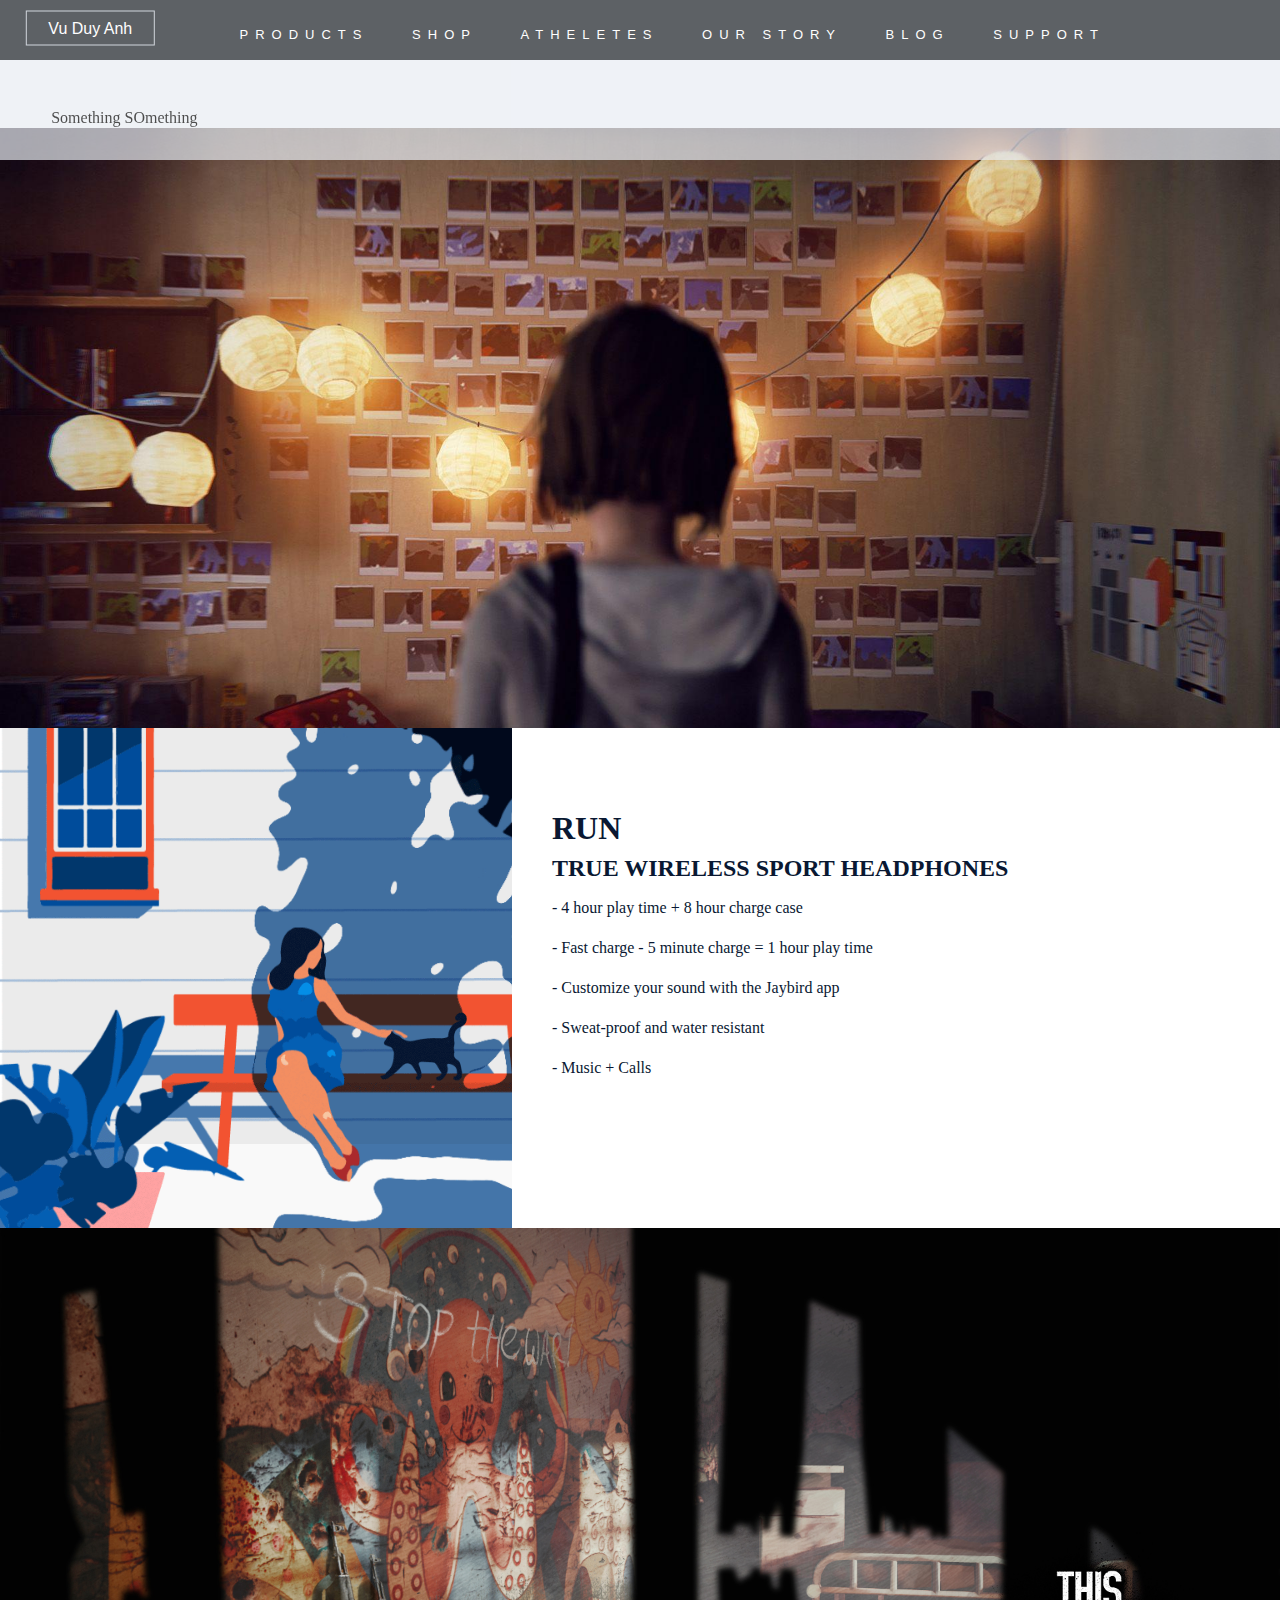
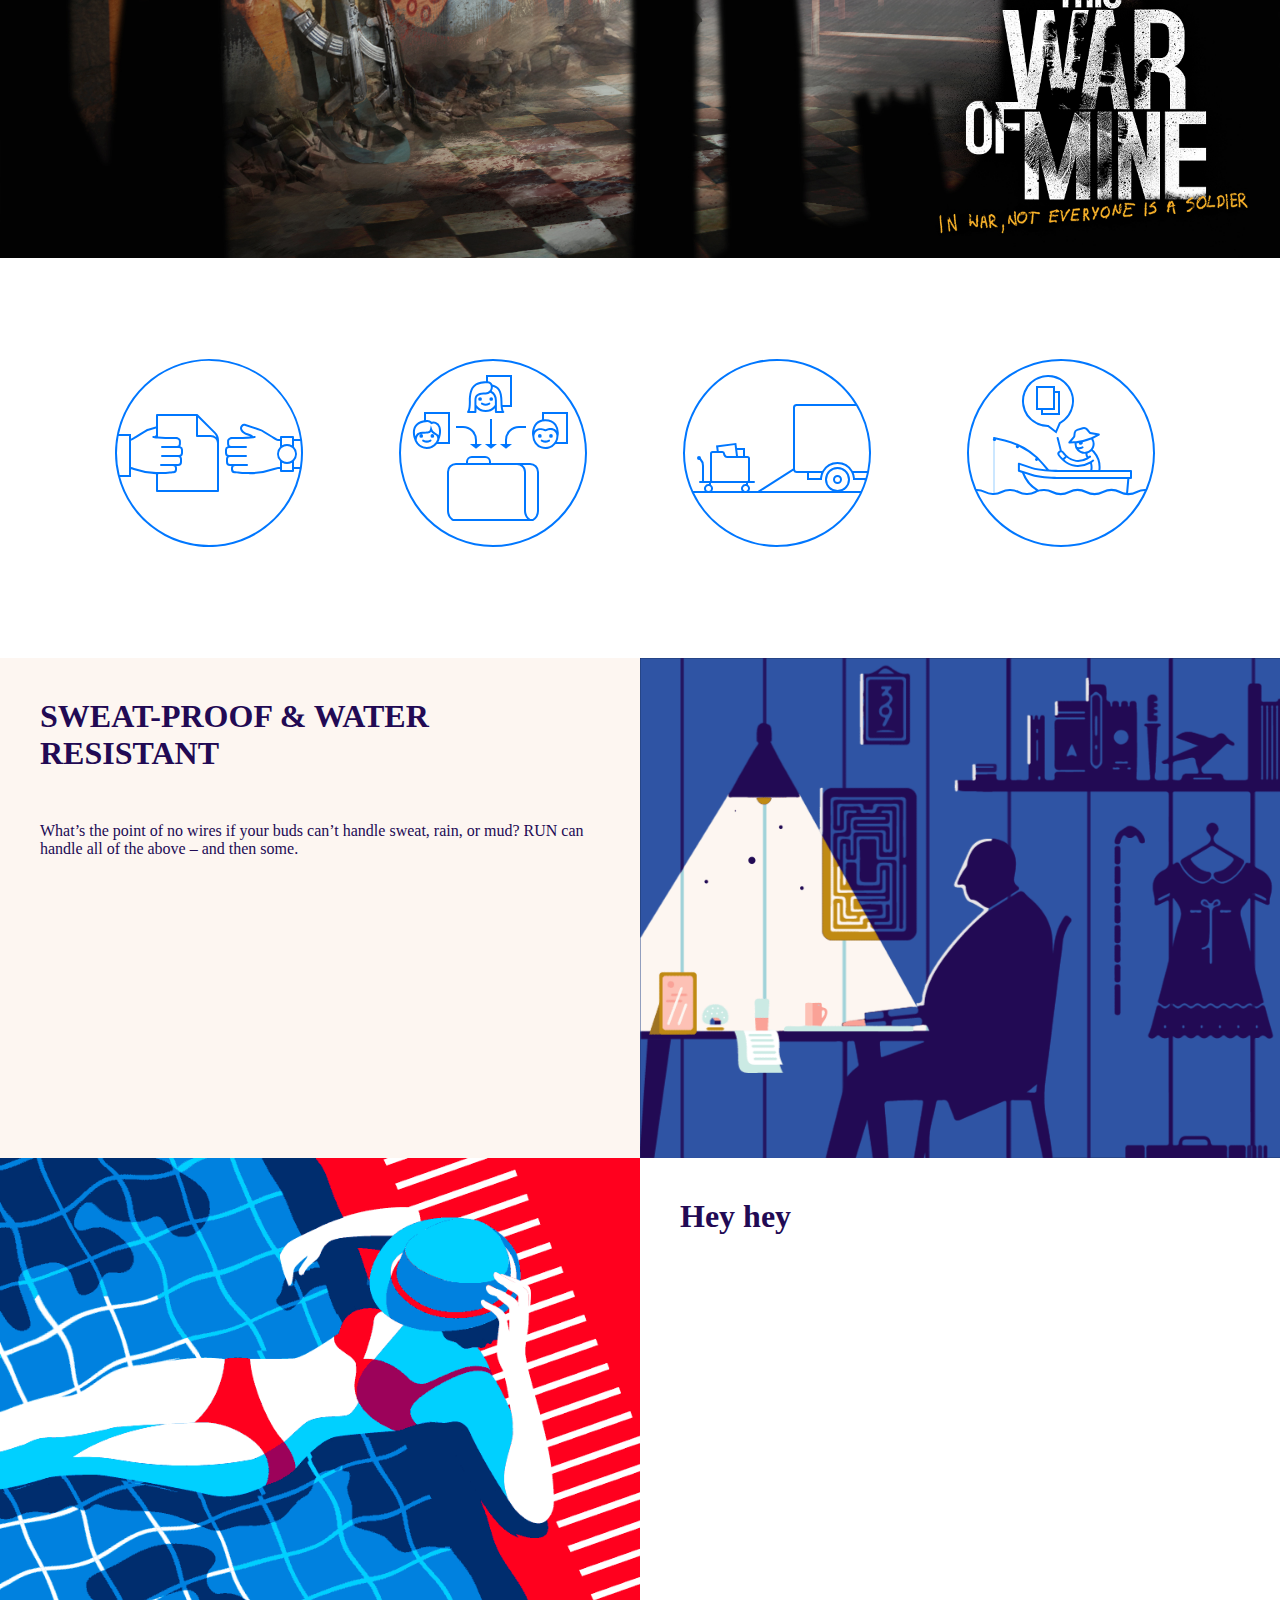
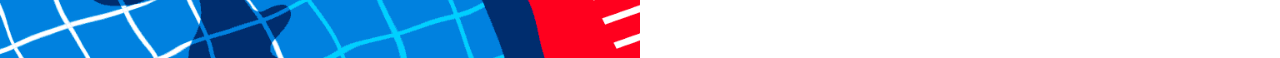
<file: index.html>
<!DOCTYPE html>
<html lang="en">

<head>
    <meta charset="UTF-8">
    <meta name="viewport" content="width=device-width, initial-scale=1.0">
    <meta http-equiv="X-UA-Compatible" content="ie=edge">
    <title>DuyAnhVu</title>
    <link rel="shortcut icon" type="image/png" href="https://static-cdn.jtvnw.net/emoticons/v1/245/1.0">
    <link rel="stylesheet" href="./css/style.css">
</head>

<body>
    <div class="header_wrapper">

        <div class="header">
            <div class="header_child profile_name">
                <p>Vu Duy Anh</p>
            </div>
            <div class="header_child menu">
                <span id="products_span">PRODUCTS</span>
                <span id="shop_span">SHOP</span>
                <span>ATHELETES</span>
                <span>OUR STORY</span>
                <span>BLOG</span>
                <span>SUPPORT</span>
            </div>
        </div>

        <div id="header_third" class="header_third">
                <div class="product_discrip">
                    
                </div>
                <div class="product_discrip2">

                </div>

            </div>

        <div class="header_second">
            <div class="discription">
                <p>Something SOmething</p>
            </div>
        </div>

        
    </div>

    <div class="wrapper">
        <div class="first_background">

        </div>
        <div class="product_about">
            <div class="product_img">
            </div>
            <div class="product_detail">
                <h1>RUN</h1>
                <h2>TRUE WIRELESS SPORT HEADPHONES</h2>
                <p>- 4 hour play time + 8 hour charge case</p>
                <p>- Fast charge - 5 minute charge = 1 hour play time</p>
                <p>- Customize your sound with the Jaybird app</p>
                <p>- Sweat-proof and water resistant</p>
                <p>- Music + Calls</p>
            </div>
        </div>

        <div class="second_background">

        </div>

        <div class="function">
            <div class="function_child func1">
                    
            </div>

            <div class="function_child func2">
                    
            </div>

            <div class="function_child func3">
                    
            </div>

            <div class="function_child func4">
                    
            </div>
        </div>

        <div class="feature">
            <div class="feature_detail">
                <h1>SWEAT-PROOF & WATER RESISTANT</h1>
                <p>What’s the point of no wires if your buds can’t handle sweat, rain, or mud? RUN can handle all of the above – and then some.</p>
            </div>

            <div class="feature_img">
                    
            </div>
        </div>

        <div class="feature2">
                <div class="feature_img2">
                        
                </div>
                <div class="feature_detail2">
                    <h1>Hey hey</h1>
                </div>
    
                
            </div>
    </div>

    <script src="./lib/jquery.min.js"></script>
    <script src="./lib/script.js"></script>
</body>
</html>
</file>
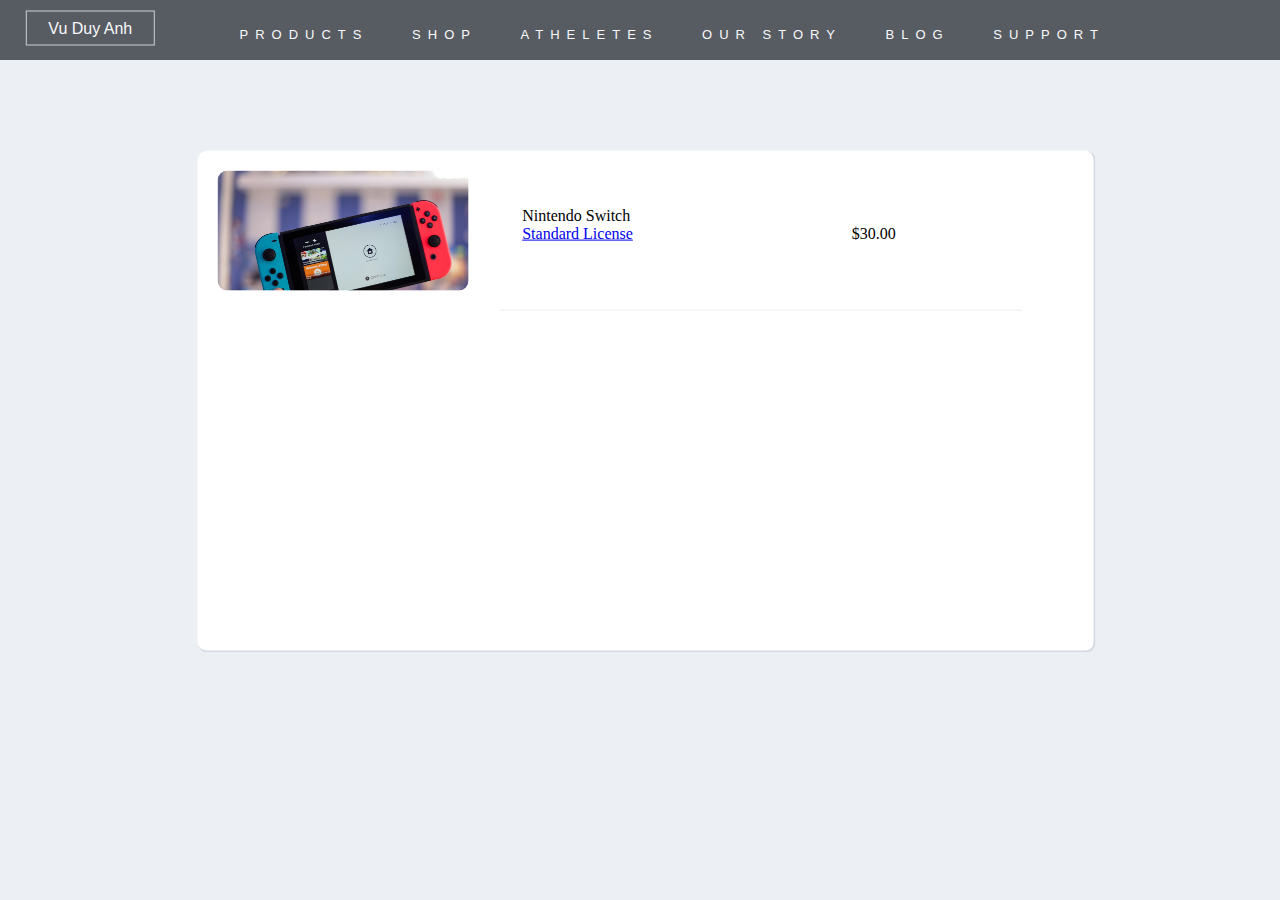
<file: shop.html>
<!DOCTYPE html>
<html lang="en">

<head>
    <meta charset="UTF-8">
    <meta name="viewport" content="width=device-width, initial-scale=1.0">
    <meta http-equiv="X-UA-Compatible" content="ie=edge">
    <title>Shop</title>
    <link rel="shortcut icon" type="image/png" href="https://static-cdn.jtvnw.net/emoticons/v1/245/1.0">
    <link rel="stylesheet" href="./css/style_shop.css">
    <link rel="stylesheet" href="./css/style.css">
</head>

<body>
    <div class="header_wrapper">

        <div class="header">
            <div class="header_child profile_name">
                <p>Vu Duy Anh</p>
            </div>
            <div class="header_child menu">
                <span id="products_span">PRODUCTS</span>
                <span id="shop_span">SHOP</span>
                <span>ATHELETES</span>
                <span>OUR STORY</span>
                <span>BLOG</span>
                <span>SUPPORT</span>
            </div>
        </div>

        <div id="header_third" class="header_third">
            <div class="product_discrip">

            </div>
            <div class="product_discrip2">

            </div>

        </div>
    </div>

    <div id="shop_cart" class="shop_cart">
        <div id="cart_detail" class="cart_detail">
            <div id="cart1" class="cart">
                <div id="cart1_img">
                </div>
                <div id="cart1_detail">
                    <p>Nintendo Switch</p>
                    <a href="#">Standard License</a>
                    <p id="cart1_p">$30.00</p>
                </div>
                
                <div id="cart1_border"></div>
            </div>
        </div>
    </div>
    <script src="./lib/jquery.min.js"></script>
    <script src="./lib/script.js"></script>
</body>

</html>
</file>
<file: css/style.css>
*{margin: 0; padding: 0}

@font-face{
    font-family:'Glyphicons Halflings';
    src:url(../assets/fonts/glyphicons-halflings-regular.eot);
}

.header{
    
    width: 100%;
    height: 60px;
    background-color: rgba(25, 30, 36, 1);
    opacity: 0.7;
    font-family: Helvetica;
    
}

.header_second{
    position: absolute;
    top: 60px;
    width: 100%;
    height: 100px;
    opacity: 0.7;
    background-color: #E8EDF3;
    z-index: 0;
}

.header_second .discription{
    position: relative;
    transform: translate(4%, 270%);
    
}

.header_third{
    width: 100%;
    height: 0px;
    opacity: 0.94;
    background-color: #E8EDF3;
    transition: 0.5s;
    z-index: 1;
    position: relative;
    display: inline-block;
}

.header_third .product_discrip{
   position: relative;
   background: url('../assets/cuphead1.jpg') no-repeat;
   width: 300px;
   height: 0px;
   left: 30px;
   top: 30px;
   background-size: cover;
   
}
/* 
.header_third .product_discrip2{
    position: relative;
    background: url('../assets/dumb1.jpg') no-repeat;
    width: 300px;
    height: 0px;
    top: -100px;
    left: 370px;
    background-size: cover;
    
 } */

.header_wrapper{
    position: fixed;
    width: 100%;
    top: 0;
    z-index: 3;
}

.header_child{
    float: left;
    
    position: relative;
    color: rgb(255, 255, 255);
    font-weight: lighter;
    cursor: pointer;
}

.profile_name{
    border: 1px solid rgb(190, 197, 206);
    transform: translate(20%, 30%);
    width: 127px;
    height: 33px;
    text-align: center;
    line-height: 33px;
    

}

.menu{
    font-size: 13px;
    transform: translate(10%, 180%);
    
}
.menu span{
    margin: 0 20px;
    transition: 0.5s;
    letter-spacing: 7px;
}

.menu span:hover{
    color: rgb(144, 154, 165);
}

.first_background{
    width: 100%;
    height: 600px;
    background: url('../assets/background4.jpg');
    background-size: cover;
    margin-top: 10%;
}

.product_about{
    width: 100%;
    height: 500px;
    
}

.product_img{
    height: 100%;
    width: 40%;
    background: url('../assets/norde.gif');
    float: left;
    background-size: cover;
}

.product_detail{
    height: 100%;
    width: 50%;
    float: left;
    line-height: 40px;
    font-family: 'Glyphicons Halflings';
    padding: 80px 0 0 40px;;
    color: #091832;
}

.product_detail p{
    font-weight: lighter;
}

.second_background{
    background: url('../assets/background3.jpg');
    width: 100%;
    height: 630px;
    background-size: cover;
    background-position: center -80px;
}

.function{
    position: relative;
    width: 100%;
    height: 400px;
    text-align: center;
    z-index: 0.2;
}
.function div{
    display: inline-block;
    position: relative;
    width: 200px;
    height: 200px;
    margin: 0 40px;
    transform: translate(0, 50%);
}

.func1{
    background: url('../assets/share.svg') no-repeat;
}

.func2{
    background: url('../assets/collaborate.svg') no-repeat;
}

.func3{
    background: url('../assets/store.svg') no-repeat;
}

.func4{
    background: url('../assets/access.svg') no-repeat;
}

.func1:hover{
    background: url('../assets/share_color.svg') no-repeat;
}

.func2:hover{
    background: url('../assets/collaborate_color.svg') no-repeat;
}

.func3:hover{
    background: url('../assets/store_color.svg') no-repeat;
}

.func4:hover{
    background: url('../assets/access_color.svg') no-repeat;
}

.feature{
    width: 100%;
    height: 500px;

}

.feature_detail{
    height: 100%;
    width: 50%;
    float: left;
    
    font-family: 'Glyphicons Halflings';
    background-color: #FDF6F1;
    color: #220A54;

}
.feature_detail h1{
    padding: 40px;
}
.feature_detail p{
    font-weight: lighter;
    padding: 10px 40px 40px 40px;
}

.feature_img{
    background: url('../assets/norde2.gif') no-repeat;
    background-size: cover;
    width: 50%;
    height: 100%;
    float: left;
    
}

.feature2{
    width: 100%;
    height: 500px;

}

.feature_detail2{
    height: 100%;
    width: 50%;
    float: left;
    /* line-height: 40px; */
    font-family: 'Glyphicons Halflings';
    
    background-color: #FFFFFF;
    color: #220A54;
}

.feature_img2{
    background: url('../assets/norde3.gif') no-repeat;
    background-size: cover;
    width: 50%;
    height: 100%;
    float: left;   
}

.feature_detail2 h1{
    padding: 40px;
}
.feature_detail2 p{
    font-weight: lighter;
    padding: 10px 40px 40px 40px;
}
</file>
<file: css/style_shop.css>
*{margin: 0; padding: 0}

.shop_cart{
    width: 100%;
    height: 100vh;
    background-color: #ECEFF4;
}

.cart_detail{
    position: relative;
    transform: translate(22%,30%);
    width: 70%;
    height: 500px;
    background-color: #FFFFFF;
    border-radius: 10px;
    border-right: 2px solid #d5dae2;
    border-bottom: 2px solid #d5dae2;
}

.cart{
    padding: 20px 0 20px 20px;
}

#cart1_border{
    position: absolute;
    border-bottom: 1px solid #edeaea;
    bottom: 0;
    left: 33%;
    right: 10%;
}

#cart1{
    width: 100%;
    height: 24%;
    position: relative;
    
}
#cart1_img{
    width: 28%;
    height: 100%;
    border-radius: 10px;
    background: url('../assets/cart1_img.jpg');
    background-size: cover;
    float: left;
}

#cart1_detail{
    position: relative;
    width: 60%;
    height: 100%;
    overflow: hidden;
    padding: 4% 6%;
    white-space: 10%;
}

#cart1_p{
    display: inline-block;
    margin-left: 40%;
}
</file>
